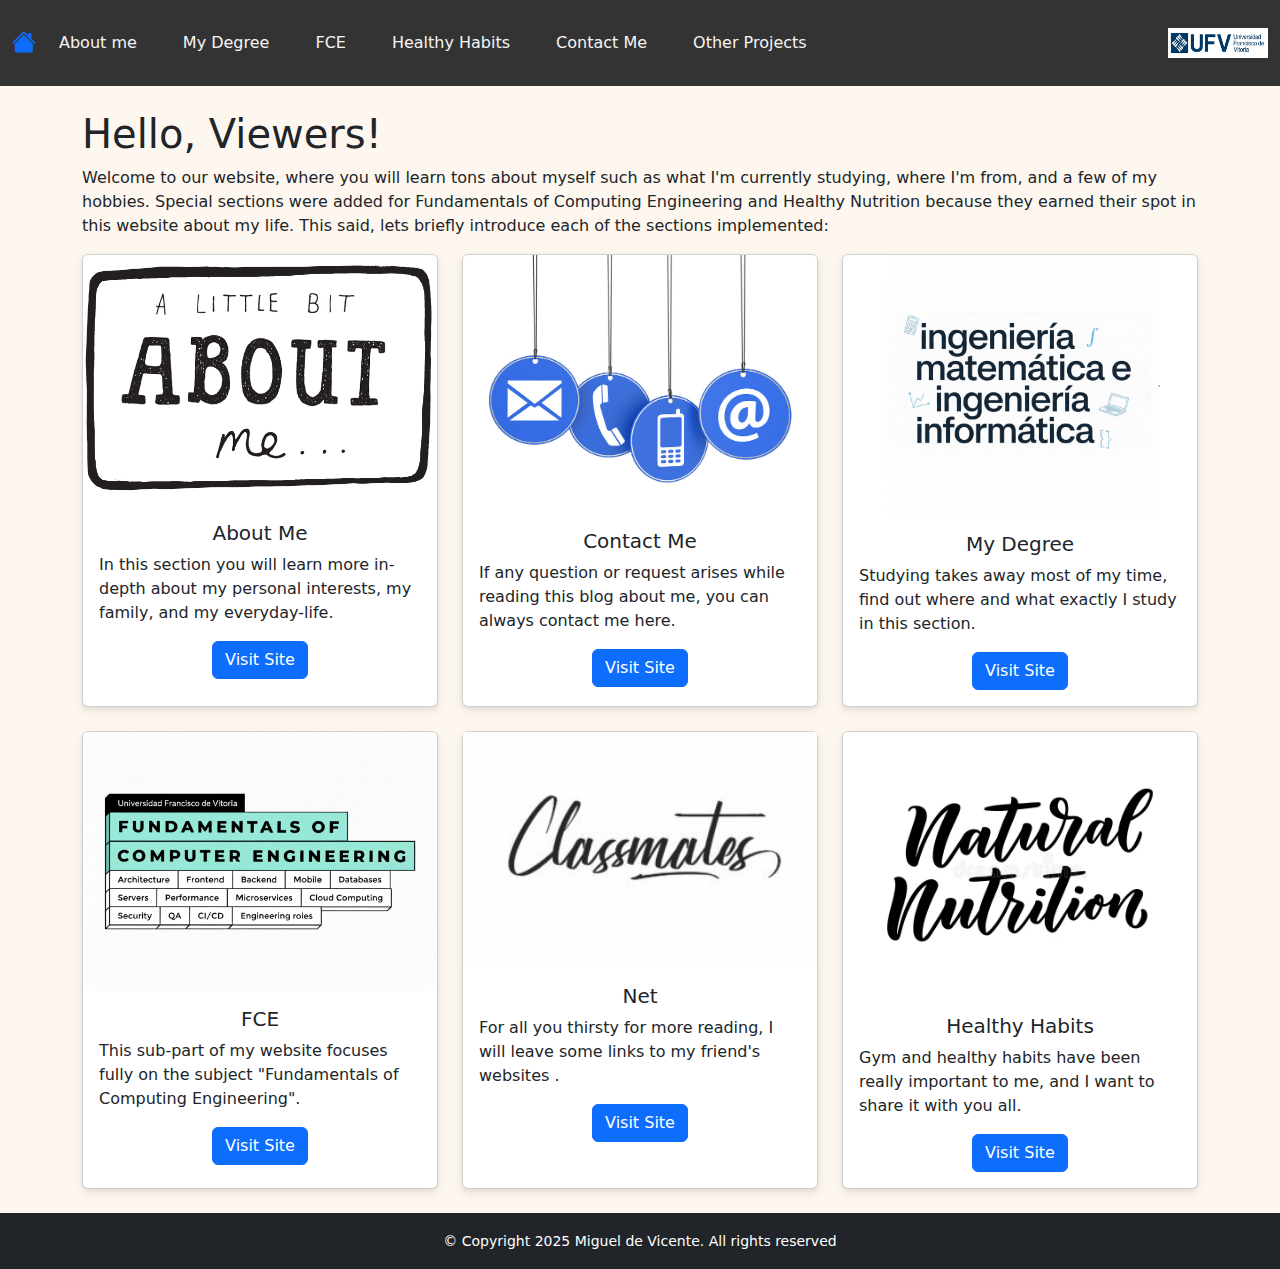
<file: docs/index.html>
<!doctype html>
<html lang="en">
  <head>
    <meta charset="utf-8">
    <meta name="viewport" content="width=device-width, initial-scale=1">
    <title>Index</title>
    <link href="https://cdn.jsdelivr.net/npm/bootstrap@5.3.8/dist/css/bootstrap.min.css" rel="stylesheet">
    <link href="https://cdn.jsdelivr.net/npm/bootstrap-icons@1.11.3/font/bootstrap-icons.css" rel="stylesheet">
    <link href="CSS/CSS.css" rel="stylesheet">
  </head>
  <body>
<nav class="navbar navbar-expand-lg navbar-dark">
  <div class="container-fluid">
<a href="index.html" class="ms-auto d-flex align-items-center text-primary">
  <i class="bi bi-house-fill fs-4"></i>
</a>


    <button class="navbar-toggler" type="button" data-bs-toggle="collapse"
            data-bs-target="#navbarSupportedContent" aria-controls="navbarSupportedContent"
            aria-expanded="false" aria-label="Toggle navigation">
      <span class="navbar-toggler-icon"></span>
    </button>

    <div class="collapse navbar-collapse" id="navbarSupportedContent">

      <ul class="navbar-nav mb-2 mb-lg-0">
        <li class="nav-item">
          <a class="nav-link" href="public/about.html">About me</a>
        </li>
        <li class="nav-item">
          <a class="nav-link" href="public/degree.html">My Degree</a>
        </li>
        <li class="nav-item">
          <a class="nav-link" href="public/fce.html">FCE</a>
        </li>
        <li class="nav-item">
          <a class="nav-link" href="public/topic.html">Healthy Habits</a>
        </li>
        <li class="nav-item">
          <a class="nav-link" href="public/contact.html">Contact Me</a>
        </li>
        <li class="nav-item">
          <a class="nav-link" href="public/net.html">Other Projects</a>
        </li>
      </ul>

      <a href="https://www.ufv.es/" target="_blank" class="ms-auto d-flex align-items-center">
        <img src="images/UFV.png" class="logo img-fluid" alt="Logo UFV">
      </a>

    </div>
  </div>
</nav>

    <div class="container py-4">
      <h1>Hello, Viewers!</h1>
      <p>Welcome to our website, where you will learn tons about myself such as what I'm currently studying, where I'm from, and a few of my hobbies. Special sections were added for Fundamentals of Computing Engineering and Healthy Nutrition because they earned their spot in this website about my life. This said, lets briefly introduce each of the sections implemented:</p>

      <div class="row g-4">
        <div class="col-12 col-md-6 col-lg-4">
          <div class="card h-100">
            <img src="images/AboutMe.jpg" class="card-img-top" alt="About me">
            <div class="card-body">
                <h5 class="card-title text-center">About Me</h5>
                <p class="card-text">In this section you will learn more in-depth about my personal interests, my family, and my everyday-life.</p>
                <div class="d-flex justify-content-center">
                    <a href="public/about.html" class="btn btn-primary">Visit Site</a>
                </div>
            </div>
          </div>
        </div>

        <div class="col-12 col-md-6 col-lg-4">
          <div class="card h-100">
            <img src="images/ContactMe.jpg" class="card-img-top" alt="Contact me">
            <div class="card-body">
                <h5 class="card-title text-center">Contact Me</h5>
                <p class="card-text">If any question or request arises while reading this blog about me, you can always contact me here.</p>
                <div class="d-flex justify-content-center">
                    <a href="public/contact.html" class="btn btn-primary">Visit Site</a>
                </div>
            </div>
          </div>
        </div>

         <div class="col-12 col-md-6 col-lg-4">
          <div class="card h-100">
            <img src="images/MyDegree.png" class="card-img-top" alt="My Degree">
            <div class="card-body">
                <h5 class="card-title text-center">My Degree</h5>
                <p class="card-text">Studying takes away most of my time, find out where and what exactly I study in this section.</p>
                <div class="d-flex justify-content-center">
                    <a href="public/degree.html" class="btn btn-primary">Visit Site</a>
                </div>
            </div>
          </div>
        </div>

        <div class="col-12 col-md-6 col-lg-4">
          <div class="card h-100">
            <img src="images/FCE.png" class="card-img-top" alt="FCE">
            <div class="card-body">
                <h5 class="card-title text-center">FCE</h5>
                <p class="card-text">This sub-part of my website focuses fully on the subject "Fundamentals of Computing Engineering".</p>
                <div class="d-flex justify-content-center">
                    <a href="public/fce.html" class="btn btn-primary">Visit Site</a>
                </div>
            </div>
          </div>
        </div>

        <div class="col-12 col-md-6 col-lg-4">
          <div class="card h-100">
            <img src="images/Net.jpg"card-img-top" alt="Net">
            <div class="card-body">
                <h5 class="card-title text-center">Net</h5>
                <p class="card-text">For all you thirsty for more reading, I will leave some links to my friend's websites .</p>
                <div class="d-flex justify-content-center">
                    <a href="public/net.html" class="btn btn-primary">Visit Site</a>
                </div>
            </div>
          </div>
        </div>

        <div class="col-12 col-md-6 col-lg-4">
          <div class="card h-100">
            <img src="images/Nutrition.webp" class="card-img-top" alt="Nutrition">
            <div class="card-body">
              <h5 class="card-title text-center">Healthy Habits</h5>
              <p class="card-text">Gym and healthy habits have been really important to me, and I want to share it with you all.</p>
                <div class="d-flex justify-content-center">
                    <a href="public/topic.html" class="btn btn-primary">Visit Site</a>
                </div>
            </div>
          </div>
        </div>
      
      </div>
    </div>

    <footer class="bg-dark text-white py-3 mt-auto">
        <div class="container text-center">
            <small>© Copyright 2025 Miguel de Vicente. All rights reserved </small>
        </div>  
    </footer>

    <script src="https://cdn.jsdelivr.net/npm/bootstrap@5.3.8/dist/js/bootstrap.bundle.min.js"></script>
  </body>
</html>
</file>
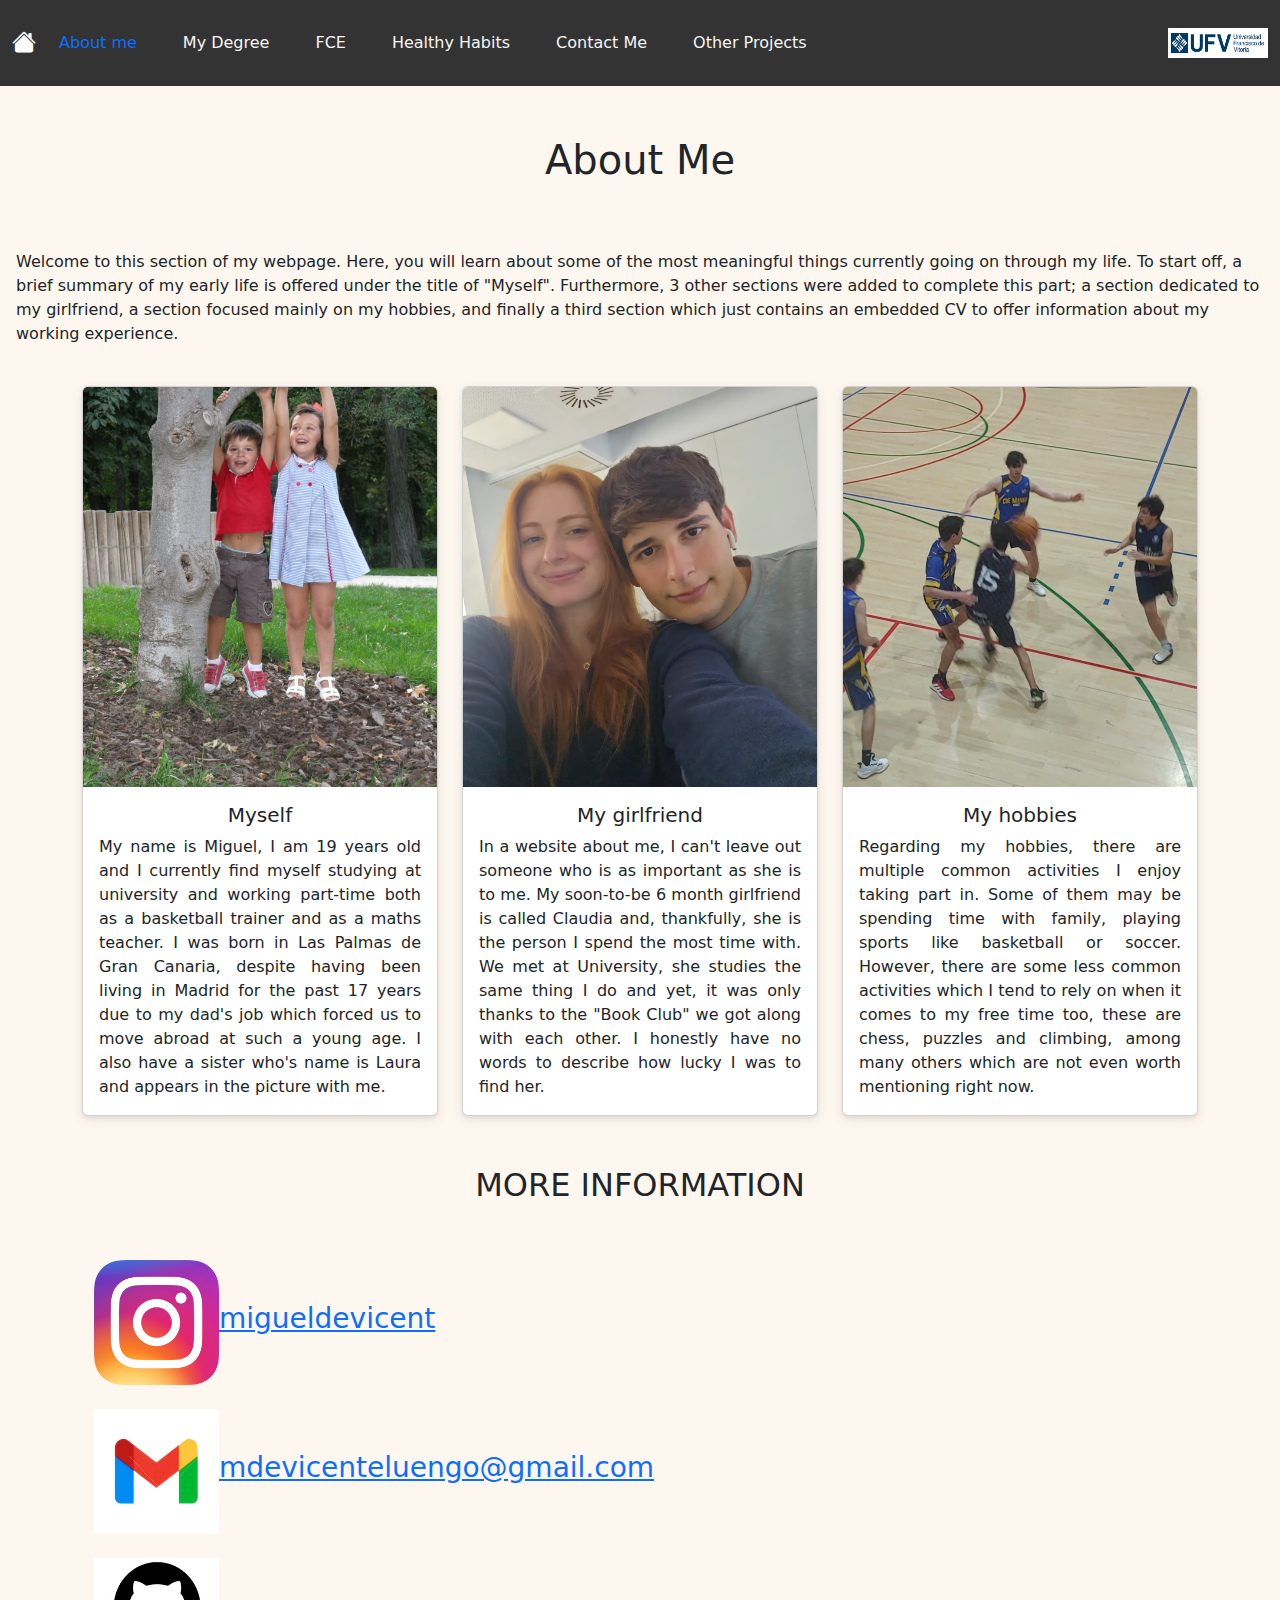
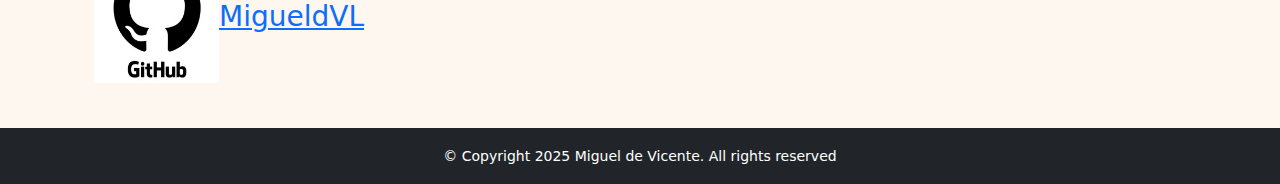
<file: docs/public/about.html>
<!doctype html>
<html lang="en">
  <head>
    <meta charset="utf-8">
    <meta name="viewport" content="width=device-width, initial-scale=1">
    <title>About Me</title>
    <link href="https://cdn.jsdelivr.net/npm/bootstrap@5.3.8/dist/css/bootstrap.min.css" rel="stylesheet">
    <link href="https://cdn.jsdelivr.net/npm/bootstrap-icons@1.11.3/font/bootstrap-icons.css" rel="stylesheet">
    <link href="../CSS/CSS.css" rel="stylesheet">
  </head>
  <body>

<nav class="navbar navbar-expand-lg navbar-dark">
  <div class="container-fluid">
    <a href="../index.html" class="ms-auto d-flex align-items-center text-white">
        <i class="bi bi-house-fill fs-4"></i>
    </a>

    <button class="navbar-toggler" type="button" data-bs-toggle="collapse"
            data-bs-target="#navbarSupportedContent" aria-controls="navbarSupportedContent"
            aria-expanded="false" aria-label="Toggle navigation">
      <span class="navbar-toggler-icon"></span>
    </button>

    <div class="collapse navbar-collapse" id="navbarSupportedContent">

      <ul class="navbar-nav mb-2 mb-lg-0">

        <li class="nav-item">
          <a class="nav-link active" href="about.html">About me</a>
        </li>
        <li class="nav-item">
          <a class="nav-link" href="degree.html">My Degree</a>
        </li>
        <li class="nav-item">
          <a class="nav-link" href="fce.html">FCE</a>
        </li>
        <li class="nav-item">
          <a class="nav-link" href="topic.html">Healthy Habits</a>
        </li>
        <li class="nav-item">
          <a class="nav-link" href="contact.html">Contact Me</a>
        </li>
        <li class="nav-item">
          <a class="nav-link" href="net.html">Other Projects</a>
        </li>
      </ul>

      <a href="https://www.ufv.es/" target="_blank" class="ms-auto d-flex align-items-center">
        <img src="../images/UFV.png" class="logo img-fluid" alt="Logo UFV">
      </a>

    </div>
  </div>
</nav>


    <h1 class = "titulo text-center"> About Me </h1>
    <p class="m-3">Welcome to this section of my webpage. Here, you will learn about some of the most meaningful things currently going on through my life. To start off, a brief summary of my early life is offered under the title of "Myself". Furthermore, 3 other sections were added to complete this part; a section dedicated to my girlfriend, a section focused mainly on my hobbies, and finally a third section which just contains an embedded CV to offer information about my working experience.</p>
    <div class="container">
        <div class="row g-4">
    
            <div class="col-12 col-md-6 col-lg-4">
                <div class="d-flex justify-content-center mt-4">
                    <div class="card margin" style="width: 27rem;">
                        <img src="../images/myself.jpeg" class="card-img-top card-img-fixed" alt="Clau">
                        <div class="card-body">
                            <h5 class="card-title text-center">Myself</h5>
                            <p class="card-text text-justify">My name is Miguel, I am 19 years old and I currently find myself studying at university and working part-time both as a basketball trainer and as a maths teacher. I was born in Las Palmas de Gran Canaria, despite having been living in Madrid for the past 17 years due to my dad's job which forced us to move abroad at such a young age. I also have a sister who's name is Laura and appears in the picture with me.</p>
                        </div>
                    </div>
                </div>
            </div>

            <div class="col-12 col-md-6 col-lg-4">
                <div class="d-flex justify-content-center mt-4">
                    <div class="card" style="width: 27rem;">
                        <img src="../images/clau.jpeg" class="card-img-top card-img-fixed" alt="Clau">
                        <div class="card-body">
                            <h5 class="card-title text-center">My girlfriend</h5>
                            <p class="card-text text-justify">In a website about me, I can't leave out someone who is as important as she is to me. My soon-to-be 6 month girlfriend is called Claudia and, thankfully, she is the person I spend the most time with. We met at University, she studies the same thing I do and yet, it was only thanks to the "Book Club" we got along with each other. I honestly have no words to describe how lucky I was to find her.</p>
                        </div>
                    </div>
                </div>
            </div>

            <div class="col-12 col-md-6 col-lg-4">
                <div class="d-flex justify-content-center mt-4">
                    <div class="card" style="width: 27rem;">
                        <img src="../images/Basketball.jpeg" class="card-img-top card-img-fixed" alt="Basketball">
                        <div class="card-body">
                            <h5 class="card-title text-center">My hobbies</h5>
                            <p class="card-text text-justify">Regarding my hobbies, there are multiple common activities I enjoy taking part in. Some of them may be spending time with family, playing sports like basketball or soccer. However, there are some less common activities which I tend to rely on when it comes to my free time too, these are chess, puzzles and climbing, among many others which are not even worth mentioning right now.</p>
                        </div>
                    </div>
                </div>
            </div>  
        </div>


    <h2 class="text-center">MORE INFORMATION</h2>
    <div class="container text-center mb-4">
        <div class="row align-items-start">
            <div class="col">
                <a href="https://www.instagram.com/migueldevicent/" target="_blank" class="ms-auto d-flex align-items-center mt-5">
                    <img src="../images/Instagram_icon.png" class="logos img-fluid" alt="Instagram Logo">
                    <h3>migueldevicent</h3>
                </a>
                <a href="https://mail.google.com/mail/" target="_blank" class="ms-auto d-flex align-items-center m-4">
                    <img src="../images/gmail_logo.jpg" class="logos img-fluid" alt="Gmail Logo">
                    <h3>mdevicenteluengo@gmail.com</h3>
                </a>
                <a href="https://github.com/MigueldVL" target="_blank" class="ms-auto d-flex align-items-center">
                    <img src="../images/github.jpeg" class="logos img-fluid" alt="Github Logo">
                    <h3>MigueldVL</h3>
                </a>
            </div>
            <div class="col">   
                <div class="CV">
                    <iframe src="../images/cv.pdf"></iframe>
                </div>
            </div>
            </div>
        </div>
    </div>
    
    <footer class="bg-dark text-white py-3 mt-auto">
        <div class="container text-center">
            <small>© Copyright 2025 Miguel de Vicente. All rights reserved </small>
        </div>  
    </footer>

    <script src="https://cdn.jsdelivr.net/npm/bootstrap@5.3.8/dist/js/bootstrap.bundle.min.js"></script>
  </body>
</html>
</file>
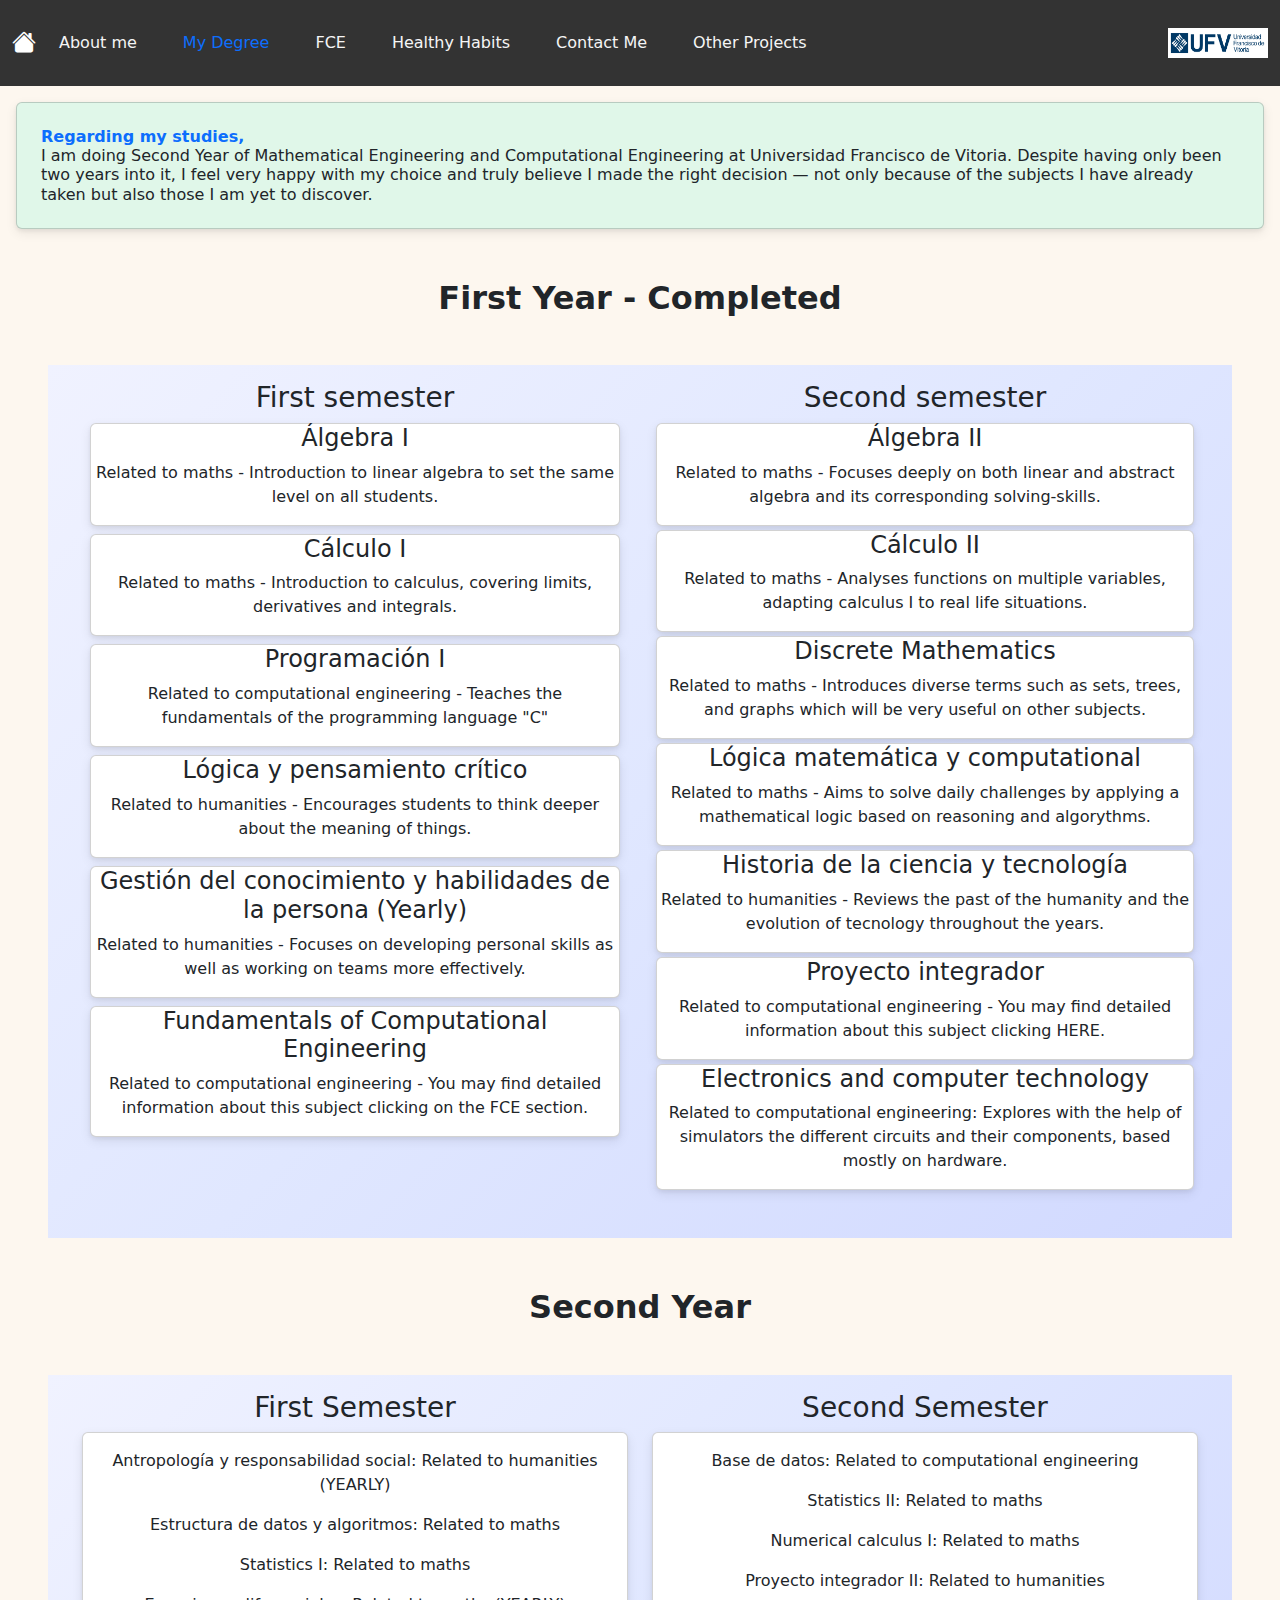
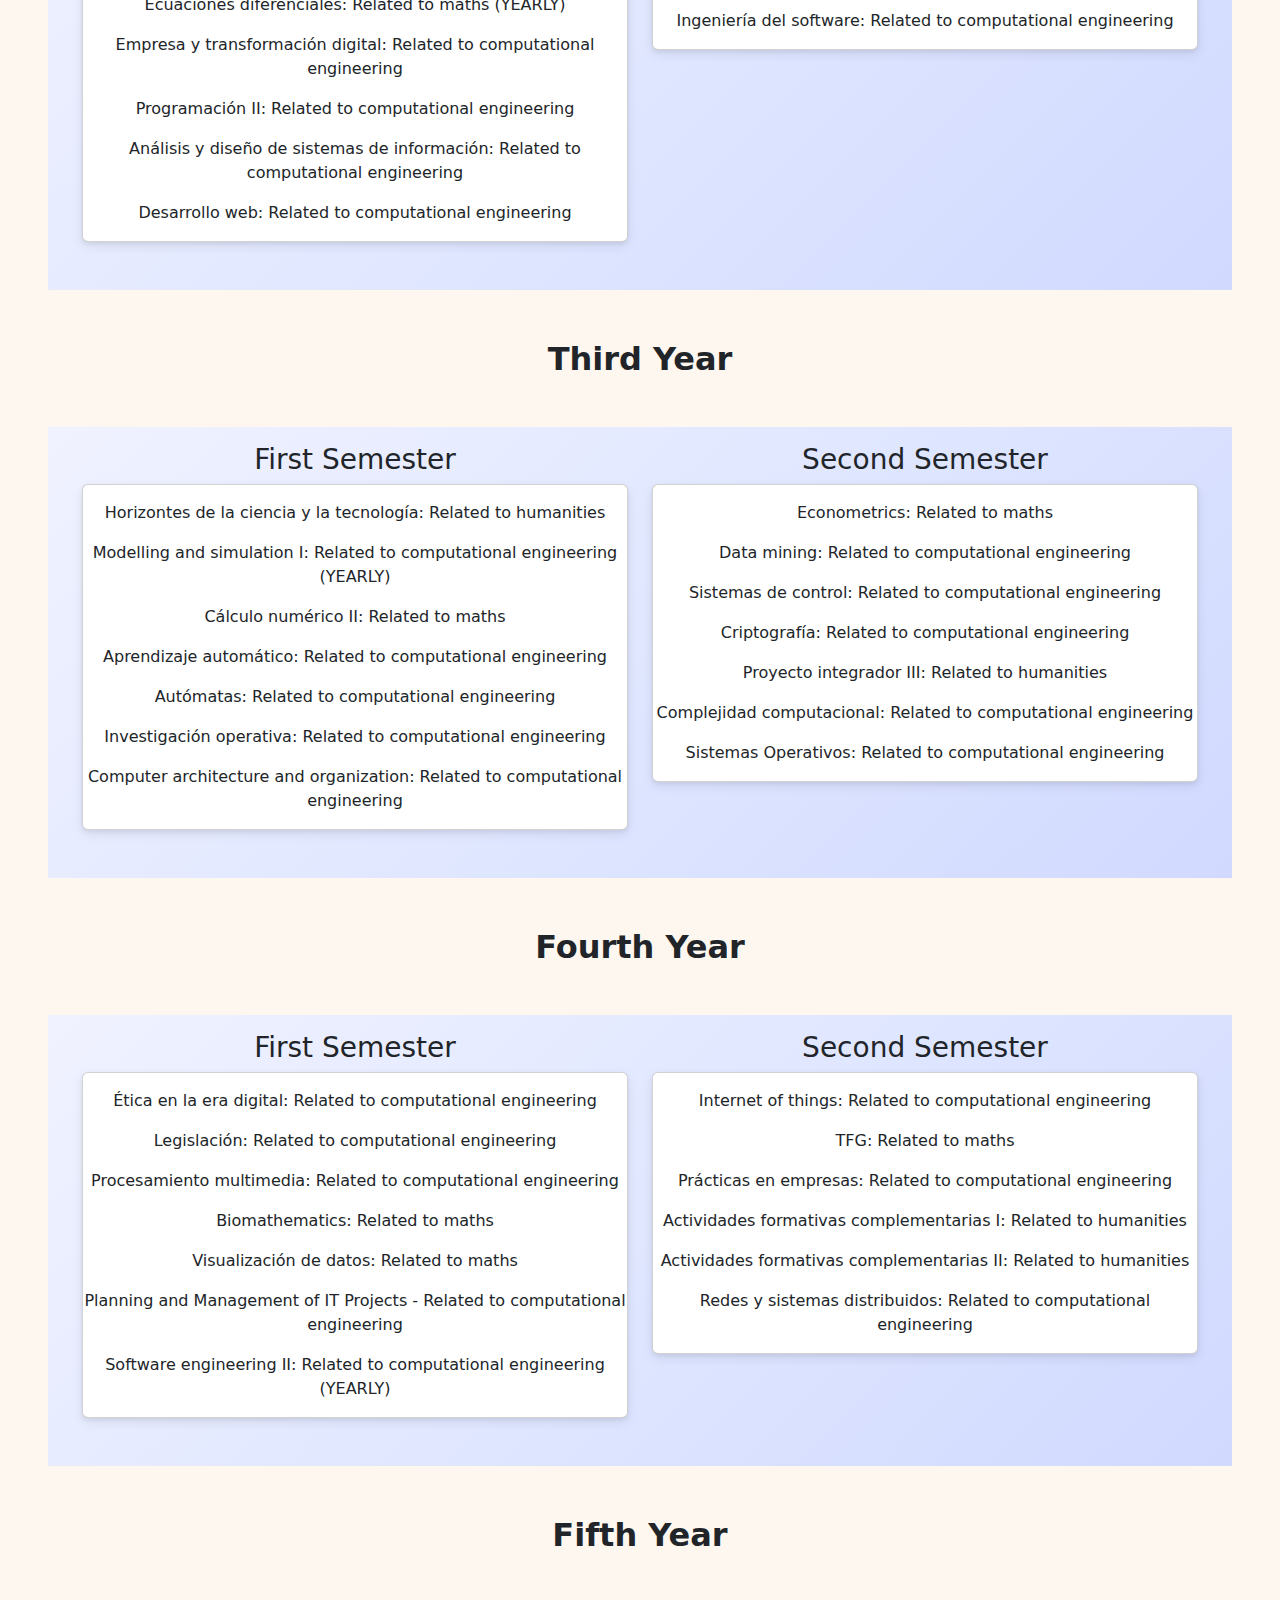
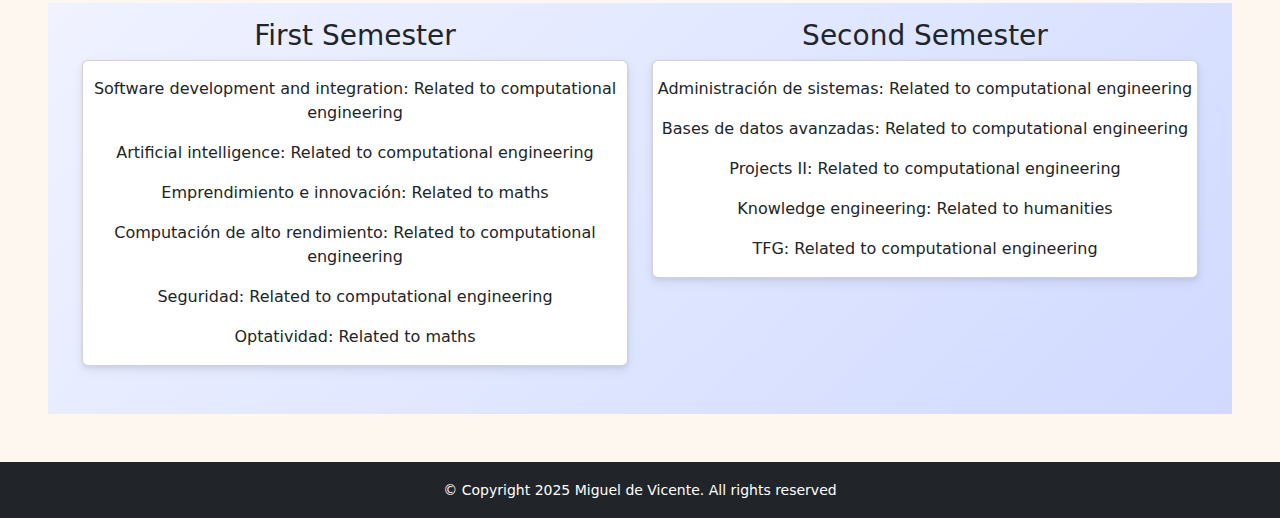
<file: docs/public/degree.html>
<!doctype html>
<html lang="en">
  <head>
    <meta charset="utf-8">
    <meta name="viewport" content="width=device-width, initial-scale=1">
    <title>My Studies</title>
    <link href="https://cdn.jsdelivr.net/npm/bootstrap@5.3.8/dist/css/bootstrap.min.css" rel="stylesheet">
    <link href="https://cdn.jsdelivr.net/npm/bootstrap-icons@1.11.3/font/bootstrap-icons.css" rel="stylesheet">
    <link href="../CSS/CSS.css" rel="stylesheet">
  </head>
  <body>

    <nav class="navbar navbar-expand-lg navbar-dark">
    <div class="container-fluid">
        <a href="../index.html" class="ms-auto d-flex align-items-center text-white">
            <i class="bi bi-house-fill fs-4"></i>
        </a>

        <button class="navbar-toggler" type="button" data-bs-toggle="collapse"
                data-bs-target="#navbarSupportedContent" aria-controls="navbarSupportedContent"
                aria-expanded="false" aria-label="Toggle navigation">
        <span class="navbar-toggler-icon"></span>
        </button>

        <div class="collapse navbar-collapse" id="navbarSupportedContent">

        <ul class="navbar-nav mb-2 mb-lg-0">
            <li class="nav-item">
            <a class="nav-link" href="about.html">About me</a>
            </li>
            <li class="nav-item">
            <a class="nav-link active" href="degree.html">My Degree</a>
            </li>
            <li class="nav-item">
            <a class="nav-link" href="fce.html">FCE</a>
            </li>
            <li class="nav-item">
            <a class="nav-link" href="topic.html">Healthy Habits</a>
            </li>
            <li class="nav-item">
            <a class="nav-link" href="contact.html">Contact Me</a>
            </li>
            <li class="nav-item">
            <a class="nav-link" href="net.html">Other Projects</a>
            </li>
        </ul>

        <a href="https://www.ufv.es/" target="_blank" class="ms-auto d-flex align-items-center">
            <img src="../images/UFV.png" class="logo img-fluid" alt="Logo UFV">
        </a>

        </div>
    </div>
    </nav>

    <h6 class="card m-3 background p-4"> <span class="fw-bold text-primary">Regarding my studies,</span> I am doing Second Year of Mathematical Engineering and Computational Engineering at Universidad Francisco de Vitoria. Despite having only been two years into it, I feel very happy with my choice and truly believe I made the right decision — not only because of the subjects I have already taken but also those I am yet to discover.</h6>

    <h2 class="fw-bold text-center ">First Year - Completed</h2>
    <div class="containter text-center cards-background m-5">
    
        <div class="container text-center">
                <div class="row align-items-start">
                    <div class="col h-100 mt-3">
                        <h3 class=>First semester</h3>
                        <div class="card asignatura mb-1 m-2"> 
                            <h4>Álgebra I</h4>
                            <p>Related to maths - Introduction to linear algebra to set the same level on all students.</p>
                        </div>
                        <div class="card mb-1 m-2">
                            <h4>Cálculo I</h4>
                            <p>Related to maths - Introduction to calculus, covering limits, derivatives and integrals.</p>
                        </div>
                        <div class="card mb-1 m-2">
                            <h4>Programación I</h4>
                            <p>Related to computational engineering - Teaches the fundamentals of the programming language "C"</p>
                        </div>
                        <div class="card mb-1 m-2">
                            <h4>Lógica y pensamiento crítico</h4>
                            <p>Related to humanities - Encourages students to think deeper about the meaning of things.</p>
                        </div>
                        <div class="card mb-1 m-2">
                            <h4>Gestión del conocimiento y habilidades de la persona (Yearly)</h4>
                            <p>Related to humanities - Focuses on developing personal skills as well as working on teams more effectively.</p>
                        </div>
                        <div class="card mb-1 m-2">
                            <h4>Fundamentals of Computational Engineering</h4>
                            <p>Related to computational engineering - You may find detailed information about this subject clicking on the FCE section.</p>
                        </div>
                    </div>

                    <div class="col h-100 mt-3">
                        <h3>Second semester</h3>
                        <div class="card mb-1 m-1">
                            <h4>Álgebra II</h4>
                            <p>Related to maths - Focuses deeply on both linear and abstract algebra and its corresponding solving-skills.</p>
                        </div>
                        <div class="card mb-1 m-1">
                            <h4>Cálculo II</h4>
                            <p>Related to maths - Analyses functions on multiple variables, adapting calculus I to real life situations.</p>
                        </div>
                        <div class="card mb-1 m-1">
                            <h4>Discrete Mathematics</h4>
                            <p>Related to maths - Introduces diverse terms such as sets, trees, and graphs which will be very useful on other subjects.</p>
                        </div>
                        <div class="card mb-1 m-1">
                            <h4>Lógica matemática y computational</h4>
                            <p>Related to maths - Aims to solve daily challenges by applying a mathematical logic based on reasoning and algorythms.</p>
                        </div>
                        <div class="card mb-1 m-1">
                            <h4>Historia de la ciencia y tecnología</h4>
                            <p>Related to humanities - Reviews the past of the humanity and the evolution of tecnology throughout the years.</p>
                        </div>
                        <div class="card mb-1 m-1">
                            <h4>Proyecto integrador</h4>
                            <p>Related to computational engineering - You may find detailed information about this subject clicking HERE.</p>
                        </div>
                        <div class="card mb-5 m-1">
                            <h4>Electronics and computer technology</h4>
                            <p>Related to computational engineering: Explores with the help of simulators the different circuits and their components, based mostly on hardware.</p>
                        </div>
                    </div>
                </div>
            </div>
        </div>
    </div>
    
    <h2 class="fw-bold text-center">Second Year</h2>
    <div class="containter text-center cards-background m-5">
        <div class="container text-center">
            <div class="row align-items-start">
                <div class="col h-100 mt-3">
                    <h3>First Semester</h3>
                    <div class="card mb-5">
                        <p class="mt-3">Antropología y responsabilidad social: Related to humanities (YEARLY)</p>
                        <p>Estructura de datos y algoritmos: Related to maths</p>
                        <p>Statistics I: Related to maths</p>
                        <p>Ecuaciones diferenciales: Related to maths (YEARLY)</p>
                        <p>Empresa y transformación digital: Related to computational engineering</p>
                        <p>Programación II: Related to computational engineering</p>
                        <p>Análisis y diseño de sistemas de información: Related to computational engineering</p>
                        <p>Desarrollo web: Related to computational engineering</p>
                    </div>
                </div>

                <div class="col h-100 mt-3">
                    <h3>Second Semester</h3>
                    <div class="card h-100">
                        <p class="mt-3">Base de datos: Related to computational engineering</p>
                        <p>Statistics II: Related to maths</p>
                        <p>Numerical calculus I: Related to maths</p>
                        <p>Proyecto integrador II: Related to humanities</p>
                        <p>Ingeniería del software: Related to computational engineering</p>
                    </div>
                </div>
            </div>
        </div>
    </div>

    <h2 class="fw-bold text-center">Third Year</h2>
    <div class="containter text-center cards-background m-5">
        <div class="container text-center">
            <div class="row align-items-start">
                <div class="col h-100 mt-3">
                    <h3>First Semester</h3>
                    <div class="card mb-5">
                        <p class="mt-3">Horizontes de la ciencia y la tecnología: Related to humanities</p>
                        <p>Modelling and simulation I: Related to computational engineering (YEARLY)</p>
                        <p>Cálculo numérico II: Related to maths</p>
                        <p>Aprendizaje automático: Related to computational engineering</p>
                        <p>Autómatas: Related to computational engineering</p>
                        <p>Investigación operativa: Related to computational engineering</p>
                        <p>Computer architecture and organization: Related to computational engineering</p>
                    </div>
                </div>

                <div class="col h-100 mt-3">
                    <h3>Second Semester</h3>
                    <div class="card mb-4">
                        <p class="mt-3">Econometrics: Related to maths</p>
                        <p>Data mining: Related to computational engineering</p>
                        <p>Sistemas de control: Related to computational engineering</p>
                        <p>Criptografía: Related to computational engineering</p>
                        <p>Proyecto integrador III: Related to humanities</p>
                        <p>Complejidad computacional: Related to computational engineering</p>
                        <p>Sistemas Operativos: Related to computational engineering</p>
                    </div>
                </div>
            </div>
        </div>
    </div>


<h2 class="fw-bold text-center">Fourth Year</h2>
    <div class="containter text-center cards-background m-5">
        <div class="container text-center">
            <div class="row align-items-start">
                <div class="col h-100 mt-3">
                    <h3>First Semester</h3>
                    <div class="card mb-5">
                        <p class="mt-3">Ética en la era digital: Related to computational engineering</p>
                        <p>Legislación: Related to computational engineering</p>
                        <p>Procesamiento multimedia: Related to computational engineering</p>
                        <p>Biomathematics: Related to maths</p>
                        <p>Visualización de datos: Related to maths</p>
                        <p>Planning and Management of IT Projects - Related to computational engineering</p>
                        <p>Software engineering II: Related to computational engineering (YEARLY)</p>
                    </div>
                </div>

                <div class="col h-100 mt-3">
                    <h3>Second Semester</h3>
                    <div class="card mb-5">
                        <p class="mt-3">Internet of things: Related to computational engineering</p>
                        <p>TFG: Related to maths</p>
                        <p>Prácticas en empresas: Related to computational engineering</p>
                        <p>Actividades formativas complementarias I: Related to humanities</p>
                        <p>Actividades formativas complementarias II: Related to humanities</p>
                        <p>Redes y sistemas distribuidos: Related to computational engineering</p>
                    </div>
                </div>

            </div>
        </div>
    </div>

    <h2 class="fw-bold text-center">Fifth Year</h2>
    <div class="containter text-center cards-background m-5">
        <div class="container text-center">
            <div class="row align-items-start">
                <div class="col h-100 mt-3">
                    <h3>First Semester</h3>
                    <div class="card mb-5">
                        <p class="mt-3">Software development and integration: Related to computational engineering</p>
                        <p>Artificial intelligence: Related to computational engineering</p>
                        <p>Emprendimiento e innovación: Related to maths</p>
                        <p>Computación de alto rendimiento: Related to computational engineering</p>
                        <p>Seguridad: Related to computational engineering</p>
                        <p>Optatividad: Related to maths</p>
                    </div>
                </div>

                <div class="col h-100 mt-3">
                    <h3>Second Semester</h3>
                    <div class="card mb-5">
                        <p class="mt-3">Administración de sistemas: Related to computational engineering</p>
                        <p>Bases de datos avanzadas: Related to computational engineering</p>
                        <p>Projects II: Related to computational engineering</p>
                        <p>Knowledge engineering: Related to humanities</p>
                        <p>TFG: Related to computational engineering</p>
                    </div>
                </div>
            </div>
        </div>
    </div>

    <footer class="bg-dark text-white py-3 mt-auto">
        <div class="container text-center">
            <small>© Copyright 2025 Miguel de Vicente. All rights reserved </small>
        </div>  
    </footer>

    <script src="https://cdn.jsdelivr.net/npm/bootstrap@5.3.8/dist/js/bootstrap.bundle.min.js"></script>
  </body>
</html>
</file>
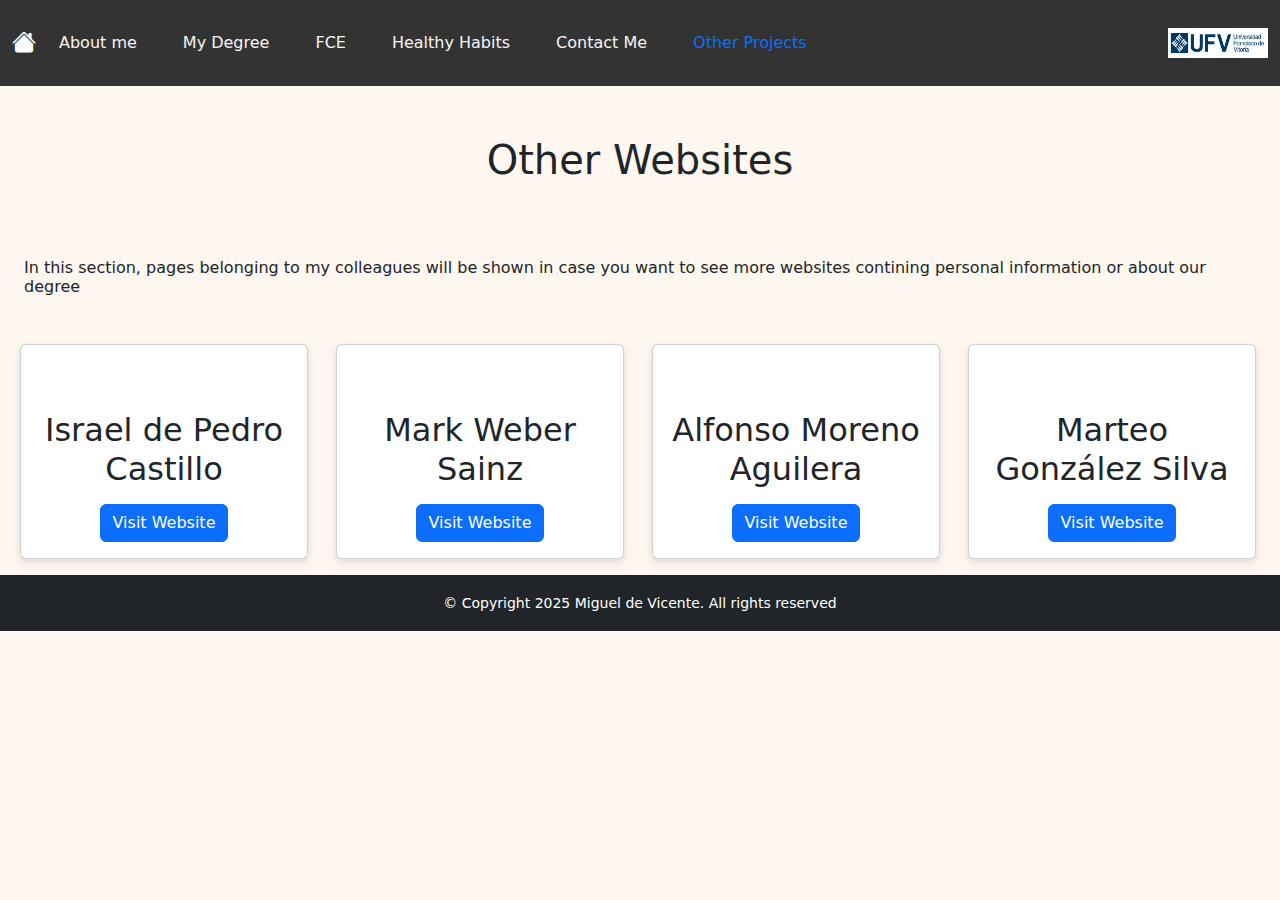
<file: docs/public/net.html>
<!doctype html>
<html lang="en">
  <head>
    <meta charset="utf-8">
    <meta name="viewport" content="width=device-width, initial-scale=1">
    <title>Other Websites</title>
    <link href="https://cdn.jsdelivr.net/npm/bootstrap@5.3.8/dist/css/bootstrap.min.css" rel="stylesheet">
    <link href="https://cdn.jsdelivr.net/npm/bootstrap-icons@1.11.3/font/bootstrap-icons.css" rel="stylesheet">
    <link href="../CSS/CSS.css" rel="stylesheet">
  </head>
  <body>

<nav class="navbar navbar-expand-lg navbar-dark">
  <div class="container-fluid">
    <a href="../index.html" class="ms-auto d-flex align-items-center text-white">
        <i class="bi bi-house-fill fs-4"></i>
    </a>

    <button class="navbar-toggler" type="button" data-bs-toggle="collapse"
            data-bs-target="#navbarSupportedContent" aria-controls="navbarSupportedContent"
            aria-expanded="false" aria-label="Toggle navigation">
      <span class="navbar-toggler-icon"></span>
    </button>

    <div class="collapse navbar-collapse" id="navbarSupportedContent">

      <ul class="navbar-nav mb-2 mb-lg-0">
        <li class="nav-item">
          <a class="nav-link" href="about.html">About me</a>
        </li>
        <li class="nav-item">
          <a class="nav-link" href="degree.html">My Degree</a>
        </li>
        <li class="nav-item">
          <a class="nav-link" href="fce.html">FCE</a>
        </li>
        <li class="nav-item">
          <a class="nav-link" href="topic.html">Healthy Habits</a>
        </li>
        <li class="nav-item">
          <a class="nav-link" href="contact.html">Contact Me</a>
        </li>
        <li class="nav-item">
          <a class="nav-link active" href="net.html">Other Projects</a>
        </li>
      </ul>

      <a href="https://www.ufv.es/" target="_blank" class="ms-auto d-flex align-items-center">
        <img src="../images/UFV.png" class="logo img-fluid" alt="Logo UFV">
      </a>

    </div>
  </div>
</nav>


    <h1 class = "titulo text-center"> Other Websites </h1>
    <h6 class="m-4">In this section, pages belonging to my colleagues will be shown in case you want to see more websites contining personal information or about our degree</h6>

    <div class="row g-4 mb-3 m-2">
      <div class="col-12 col-md-6 col-lg-3">
        <div class="card h-100" style="width: 18rem;">
          <div class="card-body">
            <h2 class="card-title text-center">Israel de Pedro Castillo</h2>
                <div class="d-flex justify-content-center mt-3">
                    <a href="https://israel-depedro-castillo.github.io/Practical_work_II/public/about.html" class="btn btn-primary">Visit Website</a>
                </div>
            </div>
        </div>
      </div>

      <div class="col-12 col-md-6 col-lg-3">
        <div class="card h-100" style="width: 18rem;">
          <div class="card-body">
            <h2 class="card-title text-center">Mark Weber Sainz</h2>
                <div class="d-flex justify-content-center mt-3">
                    <a href="https://mark-weber-sainz.github.io/Web_Page/" class="btn btn-primary">Visit Website</a>
                </div>
          </div>
        </div>
      </div>

      <div class="col-12 col-md-6 col-lg-3">
        <div class="card h-100" style="width: 18rem;">
          <div class="card-body">
            <h2 class="card-title text-center">Alfonso Moreno Aguilera</h2>
                <div class="d-flex justify-content-center mt-3">
                    <a href="https://alfonso-moreno-aguilera.github.io/Fundamentals-of-Computer-Engineering-Practical-Work-II/" class="btn btn-primary">Visit Website</a>
                </div>
          </div>
        </div>
      </div>

      <div class="col-12 col-md-6 col-lg-3">
        <div class="card h-100" style="width: 18rem;">
          <div class="card-body">
            <h2 class="card-title text-center">Marteo González Silva</h2>
                <div class="d-flex justify-content-center mt-3">
                    <a href="https://mateo-gonzalez-silva.github.io/practical_work_2/" class="btn btn-primary">Visit Website</a>
                </div>
          </div>
        </div>
      </div>
    </div>

    <footer class="bg-dark text-white py-3 mt-auto">
        <div class="container text-center">
            <small>© Copyright 2025 Miguel de Vicente. All rights reserved </small>
        </div>  
    </footer>

    <script src="https://cdn.jsdelivr.net/npm/bootstrap@5.3.8/dist/js/bootstrap.bundle.min.js"></script>
  </body>
</html>
</file>
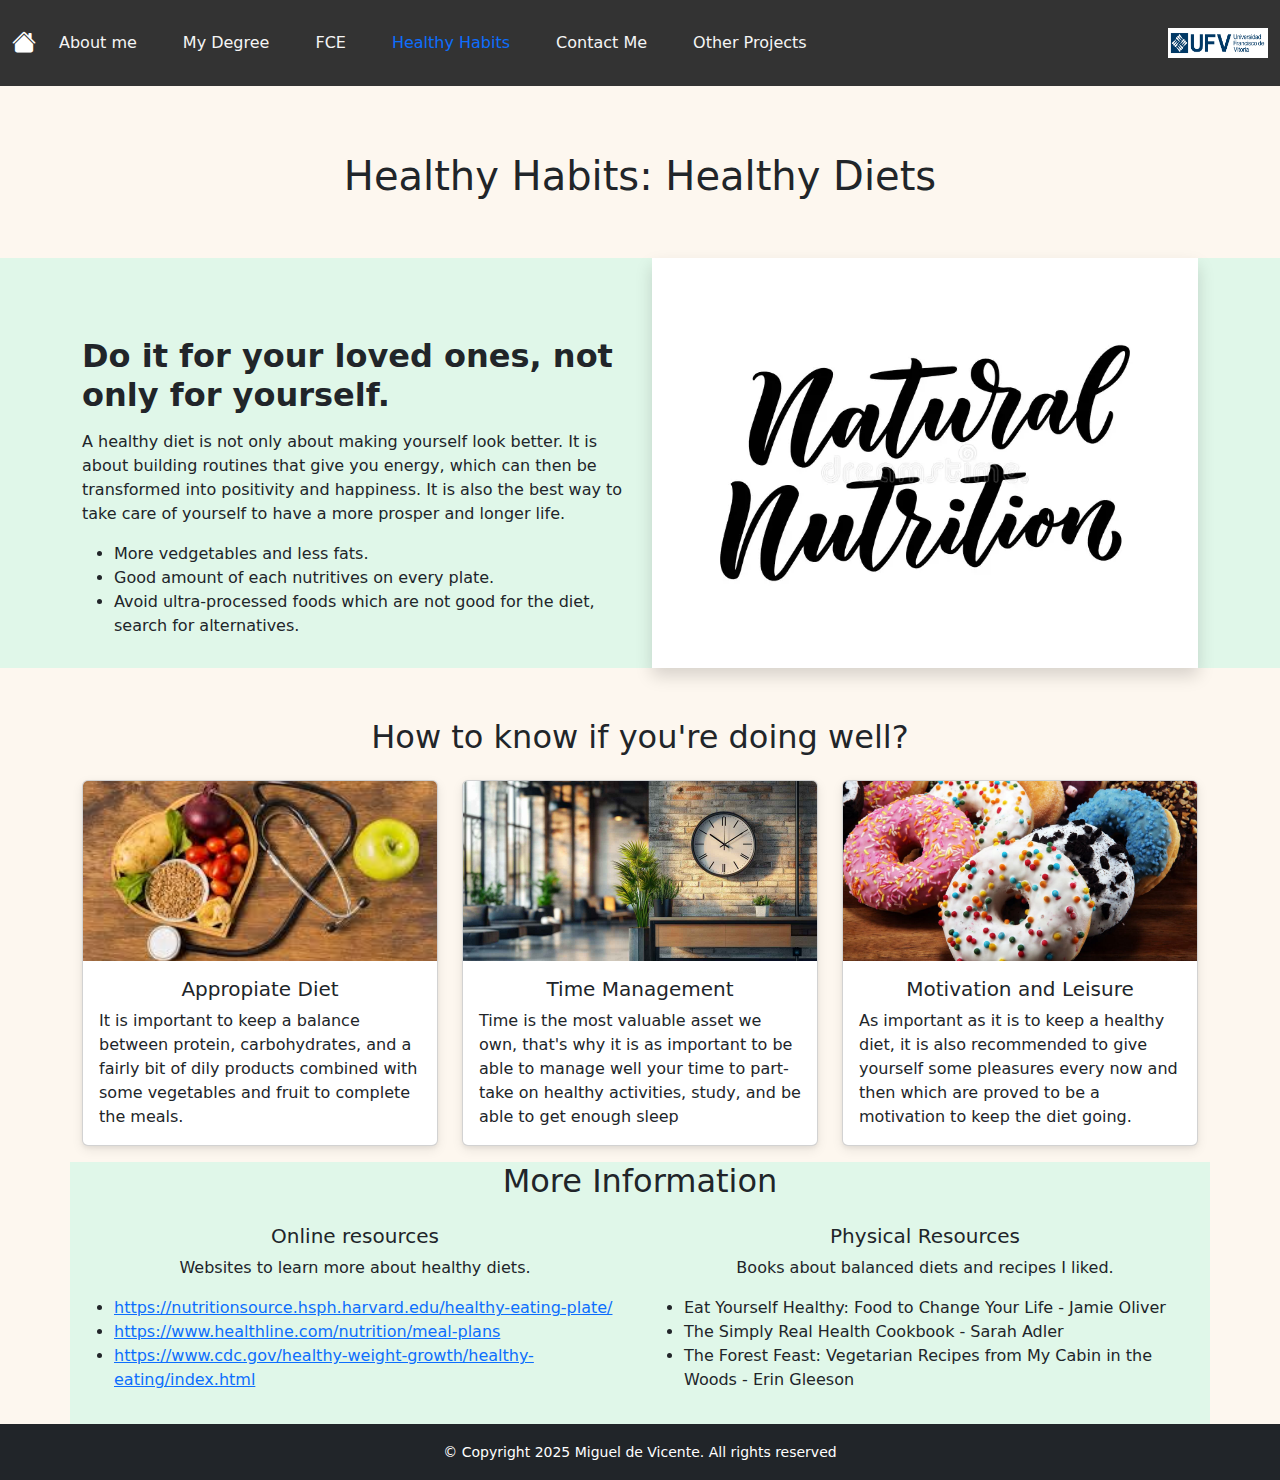
<file: docs/public/topic.html>
<!doctype html>
<html lang="en">
  <head>
    <meta charset="utf-8">
    <meta name="viewport" content="width=device-width, initial-scale=1">
    <title>Healthy Habits</title>
    <link href="https://cdn.jsdelivr.net/npm/bootstrap@5.3.8/dist/css/bootstrap.min.css" rel="stylesheet">
    <link href="https://cdn.jsdelivr.net/npm/bootstrap-icons@1.11.3/font/bootstrap-icons.css" rel="stylesheet">
    <link href="../CSS/CSS.css" rel="stylesheet">


  </head>
  <body>

  <nav class="navbar navbar-expand-lg navbar-dark">
    <div class="container-fluid">
      <a href="../index.html" class="ms-auto d-flex align-items-center text-white">
        <i class="bi bi-house-fill fs-4"></i>
      </a>

      <button class="navbar-toggler" type="button" data-bs-toggle="collapse"
              data-bs-target="#navbarSupportedContent" aria-controls="navbarSupportedContent"
              aria-expanded="false" aria-label="Toggle navigation">
        <span class="navbar-toggler-icon"></span>
      </button>

      <div class="collapse navbar-collapse" id="navbarSupportedContent">

        <ul class="navbar-nav mb-2 mb-lg-0">
          <li class="nav-item">
            <a class="nav-link" href="about.html">About me</a>
          </li>
          <li class="nav-item">
            <a class="nav-link" href="degree.html">My Degree</a>
          </li>
          <li class="nav-item">
            <a class="nav-link" href="fce.html">FCE</a>
          </li>
          <li class="nav-item">
            <a class="nav-link active" href="topic.html">Healthy Habits</a>
          </li>
          <li class="nav-item">
            <a class="nav-link" href="contact.html">Contact Me</a>
          </li>
          <li class="nav-item">
            <a class="nav-link" href="net.html">Other Projects</a>
          </li>
        </ul>

        <a href="https://www.ufv.es/" target="_blank" class="ms-auto d-flex align-items-center">
          <img src="../images/UFV.png" class="logo img-fluid" alt="Logo UFV">
        </a>

      </div>
    </div>
  </nav>

  <h1 class="titulo text-center mt-3">Healthy Habits: Healthy Diets</h1>

  <section class="hero-diet">
    <div class="container">
      <div class="row align-items-center">
        <div class="col-md-6">
          <h2 class="fw-bold">Do it for your loved ones, not only for yourself.</h2>
          <p class="mt-3">
            A healthy diet is not only about making yourself look better. It is about building routines that give you
            energy, which can then be transformed into positivity and happiness. It is also the best way to take care of yourself to have a more prosper and longer life.
          </p>
          <ul class="mb-0">
            <li>More vedgetables and less fats.</li>
            <li>Good amount of each nutritives on every plate.</li>
            <li>Avoid ultra-processed foods which are not good for the diet, search for alternatives.</li>
          </ul>
        </div>
        <div class="col-md-6 text-center">
          <img src="../images/Nutrition.webp" class="img-fluid shadow" alt="Healthy food">
        </div>
      </div>
    </div>
  </section>


    <div class="container">
      <h2 class="text-center mb-4">How to know if you're doing well?</h2>
      <div class="row g-4">

        <div class="col-12 col-md-6 col-lg-4">
          <div class="card diet-card h-100">
            <img src="../images/diet.jpg"
                 class="card-img-top" alt="Mediterranean plate">
            <div class="card-body">
              <h5 class="card-title text-center">Appropiate Diet</h5>
              <p class="card-text">
                It is important to keep a balance between protein, carbohydrates, and a fairly bit of dily products combined with some vegetables and fruit to complete the meals. 
              </p>
            </div>
          </div>
        </div>

        <div class="col-12 col-md-6 col-lg-4">
          <div class="card diet-card h-100">
            <img src="../images/time.jpg"
                 class="card-img-top" alt="Balanced plate">
            <div class="card-body">
              <h5 class="card-title text-center">Time Management</h5>
              <p class="card-text">
                Time is the most  valuable asset we own, that's why it is as important to be able to manage well your time to part-take on healthy activities, study, and be able to get enough sleep
              </p>
            </div>
          </div>
        </div>

        <div class="col-12 col-md-6 col-lg-4">
          <div class="card diet-card h-100">
            <img src="../images/motivation.jpeg"
                 class="card-img-top" alt="Meal prep">
            <div class="card-body">
              <h5 class="card-title text-center">Motivation and Leisure</h5>
              <p class="card-text">
                As important as it is to keep a healthy diet, it is also recommended to give yourself some pleasures every now and then which are proved to be a motivation to keep the diet going.
              </p>
            </div>
          </div>
        </div>

      </div>
    </div>



<div class="container background">
  <h2 class="text-center mb-4 mt-3">More Information</h2>
  <div class="row g-4">
    <div class="col-md-6 ">
      <h5 class="text-center">Online resources</h5>
      <p class="text-center">Websites to learn more about healthy diets.</p>
      <ul>
        <li><a  href="https://nutritionsource.hsph.harvard.edu/healthy-eating-plate/" target="_blank">https://nutritionsource.hsph.harvard.edu/healthy-eating-plate/</a></li>
        <li><a  href="https://www.healthline.com/nutrition/meal-plans" target="_blank">https://www.healthline.com/nutrition/meal-plans</a></li>
        <li><a  href="https://www.cdc.gov/healthy-weight-growth/healthy-eating/index.html" target="_blank">https://www.cdc.gov/healthy-weight-growth/healthy-eating/index.html</a></li>
      </ul>
    </div>
    <div class="col-md-6 mb-3">
      <h5 class="text-center">Physical Resources</h5>
      <p class="text-center">Books about balanced diets and recipes I liked.</p>
      <ul>
        <li>Eat Yourself Healthy: Food to Change Your Life - Jamie Oliver</li>
        <li>The Simply Real Health Cookbook - Sarah Adler</li>
        <li>The Forest Feast: Vegetarian Recipes from My Cabin in the Woods - Erin Gleeson</li>
      </ul>
    </div>
  </div>
</div>



  <footer class="bg-dark text-white py-3 mt-auto">
    <div class="container text-center">
      <small>© Copyright 2025 Miguel de Vicente. All rights reserved </small>
    </div>
  </footer>

  <script src="https://cdn.jsdelivr.net/npm/bootstrap@5.3.8/dist/js/bootstrap.bundle.min.js"></script>
  </body>
</html>
</file>
<file: docs/CSS/CSS.css>
.navbar{
    background-color: rgb(51, 51, 51) !important;
}

.navbar a{
    color: whitesmoke ;
}

.nav-item{
    padding: 15px;
}

.navbar .nav-link.active{
    color: rgb(13, 110, 253) !important;
}

body{
    background-color: rgba(250, 235, 215, 0.4);
    min-height: 100vh;
}


.card{
    box-shadow: 0 4px 12px rgba(0, 0, 0, 0.08), 0 2px 4px rgba(0, 0, 0, 0.06);
}

.logo{
    display: flex;
    justify-content: center;
    height: 30px;
    width: 100px;
}


.logos{
    height: 125px;
    width: 125px;
}

.titulo{
    padding: 50px;
}


.form{
    align-items: center;
    padding: 50px;
    background-color: rgba(192, 215, 238, 0.273);
    margin: 80px;
}

.text-justify {
  text-align: justify;
}

.card-img-fixed {
  height: 400px;      
  object-fit: cover;   
}


.CV {
  display: flex;              
  justify-content: center;    
  margin-top: 2rem;          
}

.CV iframe {
  width: 80%;          
  height: 460px;            
  border: none;
}

h2{
    margin-top: 50px;
}


.hero-diet, .background {
    background:#e0f7e9
}

.diet-card img {
    height: 180px;
    object-fit: cover;
}

.tip-icon {
    width: 2.5rem;
    height: 2.5rem;
}

.cards-background{
    background: linear-gradient(135deg, #f0f2ff 0%, #e0e7ff 50%, #d1d9ff 100%);
    box-shadow: 0 15px 35px rgba(102, 126, 234, 0.3),
}
.marco{
    background-color: #ffffff;
}
</file>
